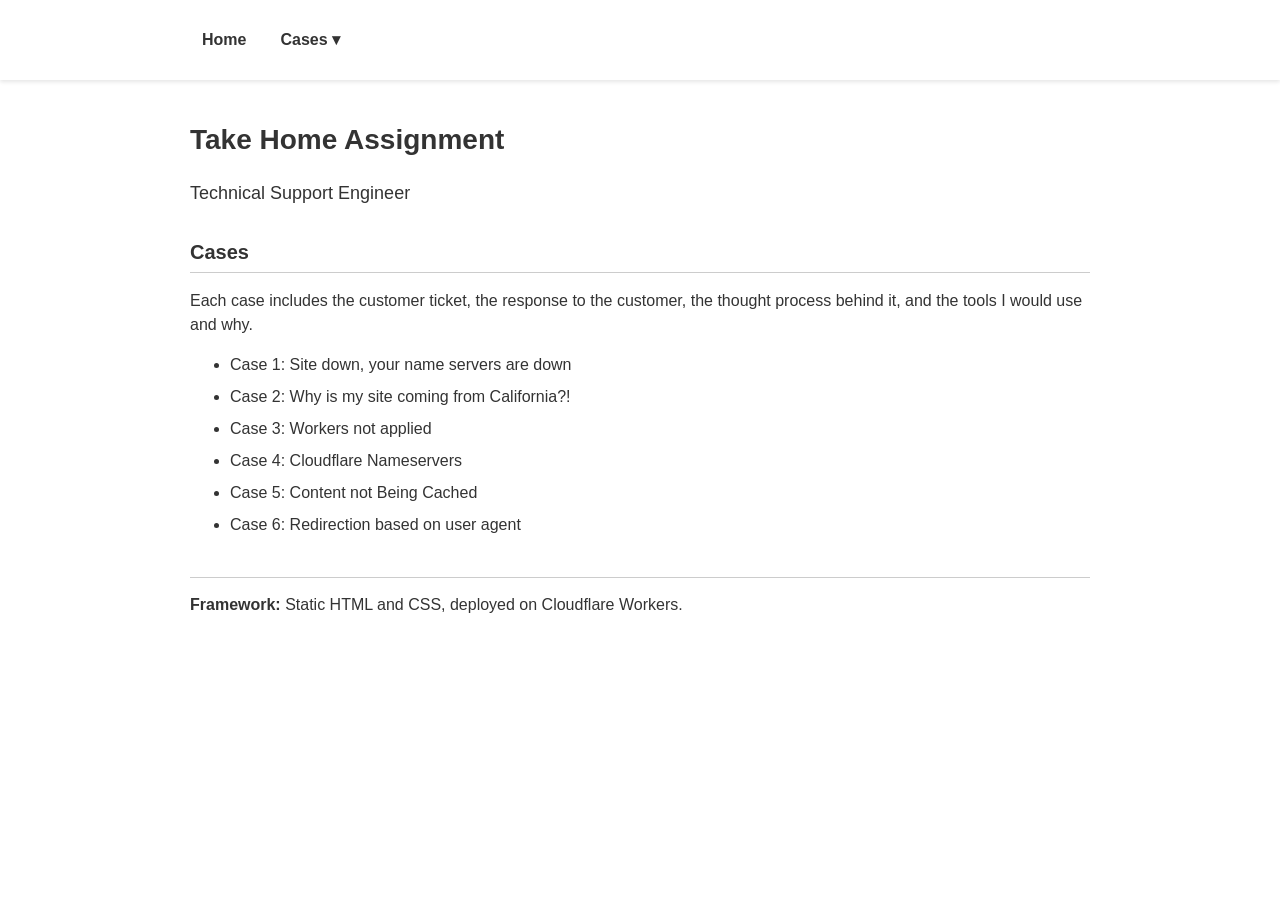
<file: index.html>
<!DOCTYPE html>
<html lang="en">
<head>
  <meta charset="UTF-8">
  <meta name="viewport" content="width=device-width, initial-scale=1.0">
  <title>Take Home Assignment</title>
  <link rel="stylesheet" href="style.css">
</head>
<body>
  <header>
    <div class="header-inner">
      <ul class="header-list">
        <li class="header-item"><a href="index.html">Home</a></li>
        <li class="header-item">
          <a href="index.html#cases">Cases ▾</a>
          <ul class="case-list">
            <li><a href="cases/case1.html">Case 1</a></li>
            <li><a href="cases/case2.html">Case 2</a></li>
            <li><a href="cases/case3.html">Case 3</a></li>
            <li><a href="cases/case4.html">Case 4</a></li>
            <li><a href="cases/case5.html">Case 5</a></li>
            <li><a href="cases/case6.html">Case 6</a></li>
          </ul>
        </li>
      </ul>
    </div>
  </header>

  <main>
    <h1>Take Home Assignment</h1>
    <p class="subtitle">Technical Support Engineer</p>

    <h2 id="cases">Cases</h2>
    <p>Each case includes the customer ticket, the response to the customer, the thought process behind it, and the tools I would use and why.</p>
    <ul class="cases">
      <li><a href="cases/case1.html">Case 1: Site down, your name servers are down</a></li>
      <li><a href="cases/case2.html">Case 2: Why is my site coming from California?!</a></li>
      <li><a href="cases/case3.html">Case 3: Workers not applied</a></li>
      <li><a href="cases/case4.html">Case 4: Cloudflare Nameservers</a></li>
      <li><a href="cases/case5.html">Case 5: Content not Being Cached</a></li>
      <li><a href="cases/case6.html">Case 6: Redirection based on user agent</a></li>
    </ul>

    <p class="site-info"><strong>Framework:</strong> Static HTML and CSS, deployed on Cloudflare Workers.</p>
  </main>
</body>
</html>
</file>
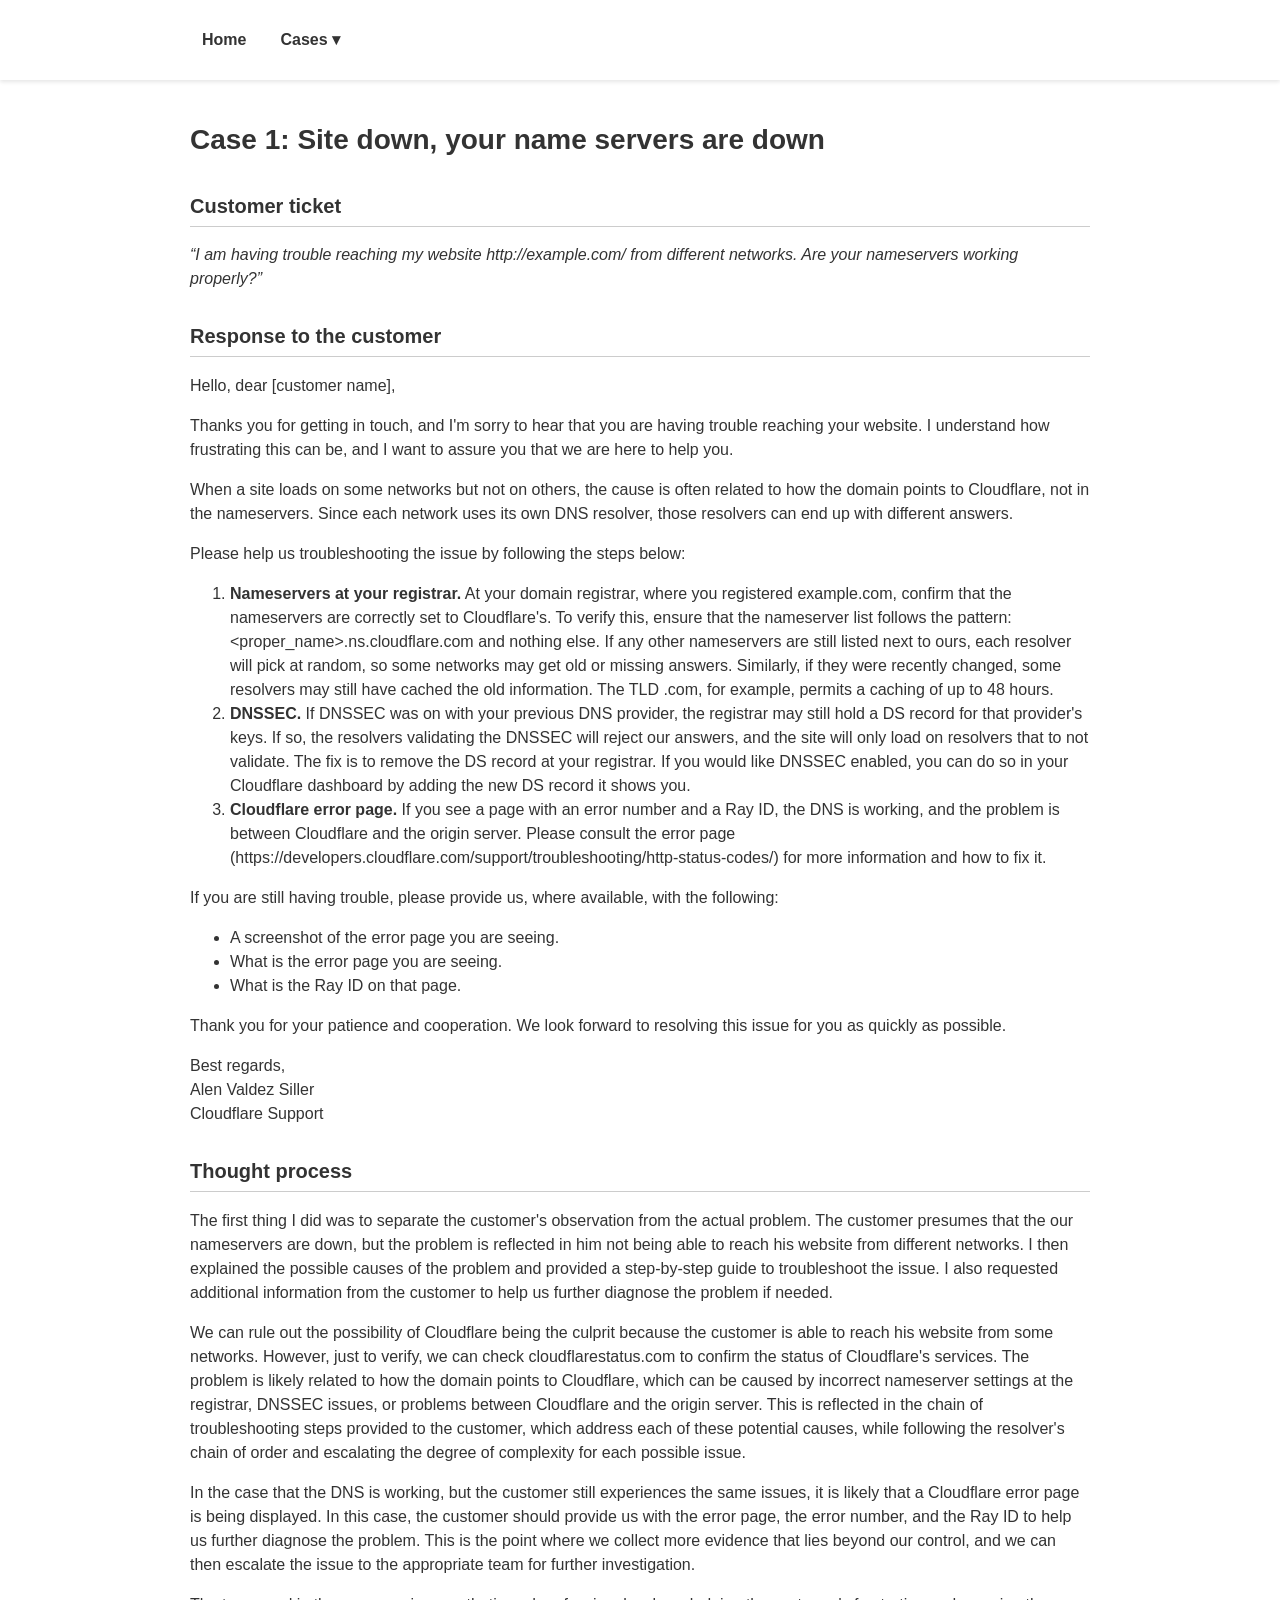
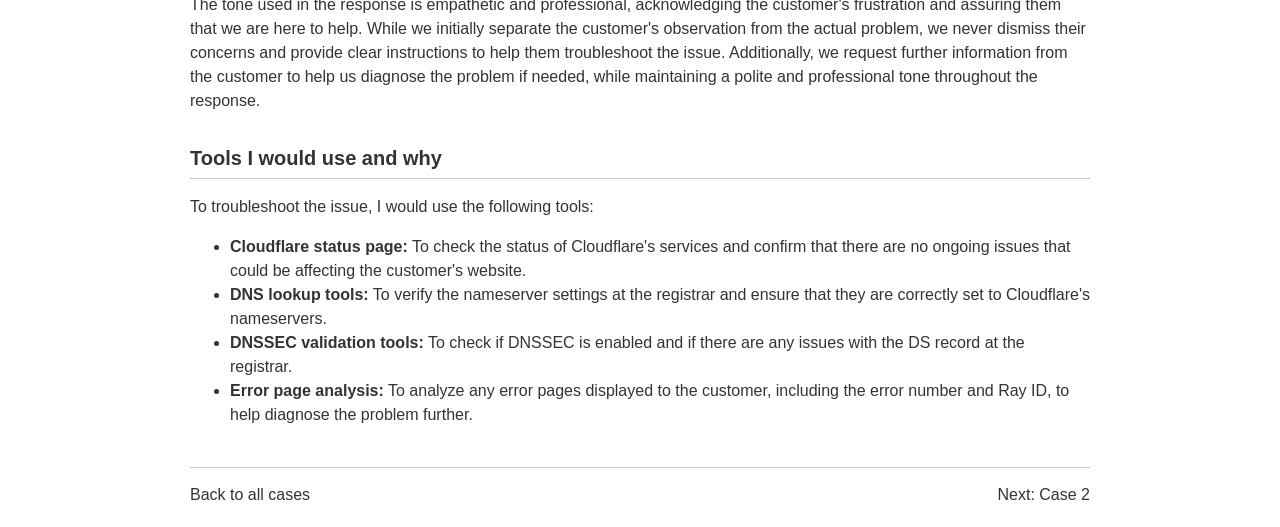
<file: cases/case1.html>
<!DOCTYPE html>
<html lang="en">
<head>
  <meta charset="UTF-8">
  <meta name="viewport" content="width=device-width, initial-scale=1.0">
  <title>Case 1 - Take Home Assignment</title>
  <link rel="stylesheet" href="../style.css">
</head>
<body>
  <header>
    <div class="header-inner">
      <ul class="header-list">
        <li class="header-item"><a href="../index.html">Home</a></li>
        <li class="header-item">
          <a href="../index.html#cases">Cases ▾</a>
          <ul class="case-list">
            <li><a href="case1.html">Case 1</a></li>
            <li><a href="case2.html">Case 2</a></li>
            <li><a href="case3.html">Case 3</a></li>
            <li><a href="case4.html">Case 4</a></li>
            <li><a href="case5.html">Case 5</a></li>
            <li><a href="case6.html">Case 6</a></li>
          </ul>
        </li>
      </ul>
    </div>
  </header>

  <main>
    <h1>Case 1: Site down, your name servers are down</h1>

    <h2>Customer ticket</h2>
    <blockquote class="ticket">
      <p>“I am having trouble reaching my website http://example.com/ from different networks. Are your nameservers working properly?”</p>
    </blockquote>

    <h2>Response to the customer</h2>
    <p>Hello, dear [customer name],</p>
    <p>
      Thanks you for getting in touch, and I'm sorry to hear that you are having trouble reaching your website. I understand how frustrating this can be, and I want to assure you that we are here to help you.
    </p>
    <p>
      When a site loads on some networks but not on others, the cause is often related to how the domain points to Cloudflare, not in the nameservers. Since each network uses its own DNS resolver, those resolvers can end up with different answers.
    </p>
    <p>
      Please help us troubleshooting the issue by following the steps below:
    <ol>
      <li>
        <b>Nameservers at your registrar.</b> At your domain registrar, where you registered example.com, confirm that the nameservers are correctly set to Cloudflare's. To verify this, ensure that the nameserver list follows the pattern: &lt;proper_name&gt;.ns.cloudflare.com and nothing else. If any other nameservers are still listed next to ours, each resolver will pick at random, so some networks may get old or missing answers. Similarly, if they were recently changed, some resolvers may still have cached the old information. The TLD .com, for example, permits a caching of up to 48 hours. </li>
      <li>
        <b>DNSSEC.</b> If DNSSEC was on with your previous DNS provider, the registrar may still hold a DS record for that provider's keys. If so, the resolvers validating the DNSSEC will reject our answers, and the site will only load on resolvers that to not validate. The fix is to remove the DS record at your registrar. If you would like DNSSEC enabled, you can do so in your Cloudflare dashboard by adding the new DS record it shows you.
      </li>
      <li>
        <b>Cloudflare error page.</b> If you see a page with an error number and a Ray ID, the DNS is working, and the problem is between Cloudflare and the origin server. Please consult the error page (https://developers.cloudflare.com/support/troubleshooting/http-status-codes/) for more information and how to fix it.
      </li>
    </ol>
    <p>
      If you are still having trouble, please provide us, where available, with the following:
    </p>
    <ul>
      <li>A screenshot of the error page you are seeing.</li>
      <li>What is the error page you are seeing.</li>
      <li>What is the Ray ID on that page.</li>
    </ul>
    <p>
      Thank you for your patience and cooperation. We look forward to resolving this issue for you as quickly as possible.
    </p>
    <p>
      Best regards,<br>
      Alen Valdez Siller <br>
      Cloudflare Support
    </p>

    <h2>Thought process</h2>
    <p>
      The first thing I did was to separate the customer's observation from the actual problem. The customer presumes that the our nameservers are down, but the problem is reflected in him not being able to reach his website from different networks. I then explained the possible causes of the problem and provided a step-by-step guide to troubleshoot the issue. I also requested additional information from the customer to help us further diagnose the problem if needed.
    </p>
    </p>
      We can rule out the possibility of Cloudflare being the culprit because the customer is able to reach his website from some networks. However, just to verify, we can check cloudflarestatus.com to confirm the status of Cloudflare's services. The problem is likely related to how the domain points to Cloudflare, which can be caused by incorrect nameserver settings at the registrar, DNSSEC issues, or problems between Cloudflare and the origin server. This is reflected in the chain of troubleshooting steps provided to the customer, which address each of these potential causes, while following the resolver's chain of order and escalating the degree of complexity for each possible issue.
    </p>
    <p>
      In the case that the DNS is working, but the customer still experiences the same issues, it is likely that a Cloudflare error page is being displayed. In this case, the customer should provide us with the error page, the error number, and the Ray ID to help us further diagnose the problem. This is the point where we collect more evidence that lies beyond our control, and we can then escalate the issue to the appropriate team for further investigation.
    </p>
    <p>
      The tone used in the response is empathetic and professional, acknowledging the customer's frustration and assuring them that we are here to help. While we initially separate the customer's observation from the actual problem, we never dismiss their concerns and provide clear instructions to help them troubleshoot the issue. Additionally, we request further information from the customer to help us diagnose the problem if needed, while maintaining a polite and professional tone throughout the response.
    </p>
    <h2>Tools I would use and why</h2>
    <p>
      To troubleshoot the issue, I would use the following tools:
    </p>
    <ul>
      <li><b>Cloudflare status page:</b> To check the status of Cloudflare's services and confirm that there are no ongoing issues that could be affecting the customer's website.</li>
      <li><b>DNS lookup tools:</b> To verify the nameserver settings at the registrar and ensure that they are correctly set to Cloudflare's nameservers.</li>
      <li><b>DNSSEC validation tools:</b> To check if DNSSEC is enabled and if there are any issues with the DS record at the registrar.</li>
      <li><b>Error page analysis:</b> To analyze any error pages displayed to the customer, including the error number and Ray ID, to help diagnose the problem further.</li>
    </ul>

    <div class="pager">
      <a href="../index.html#cases">Back to all cases</a>
      <a href="case2.html">Next: Case 2</a>
    </div>
  </main>
</body>
</html>
</file>
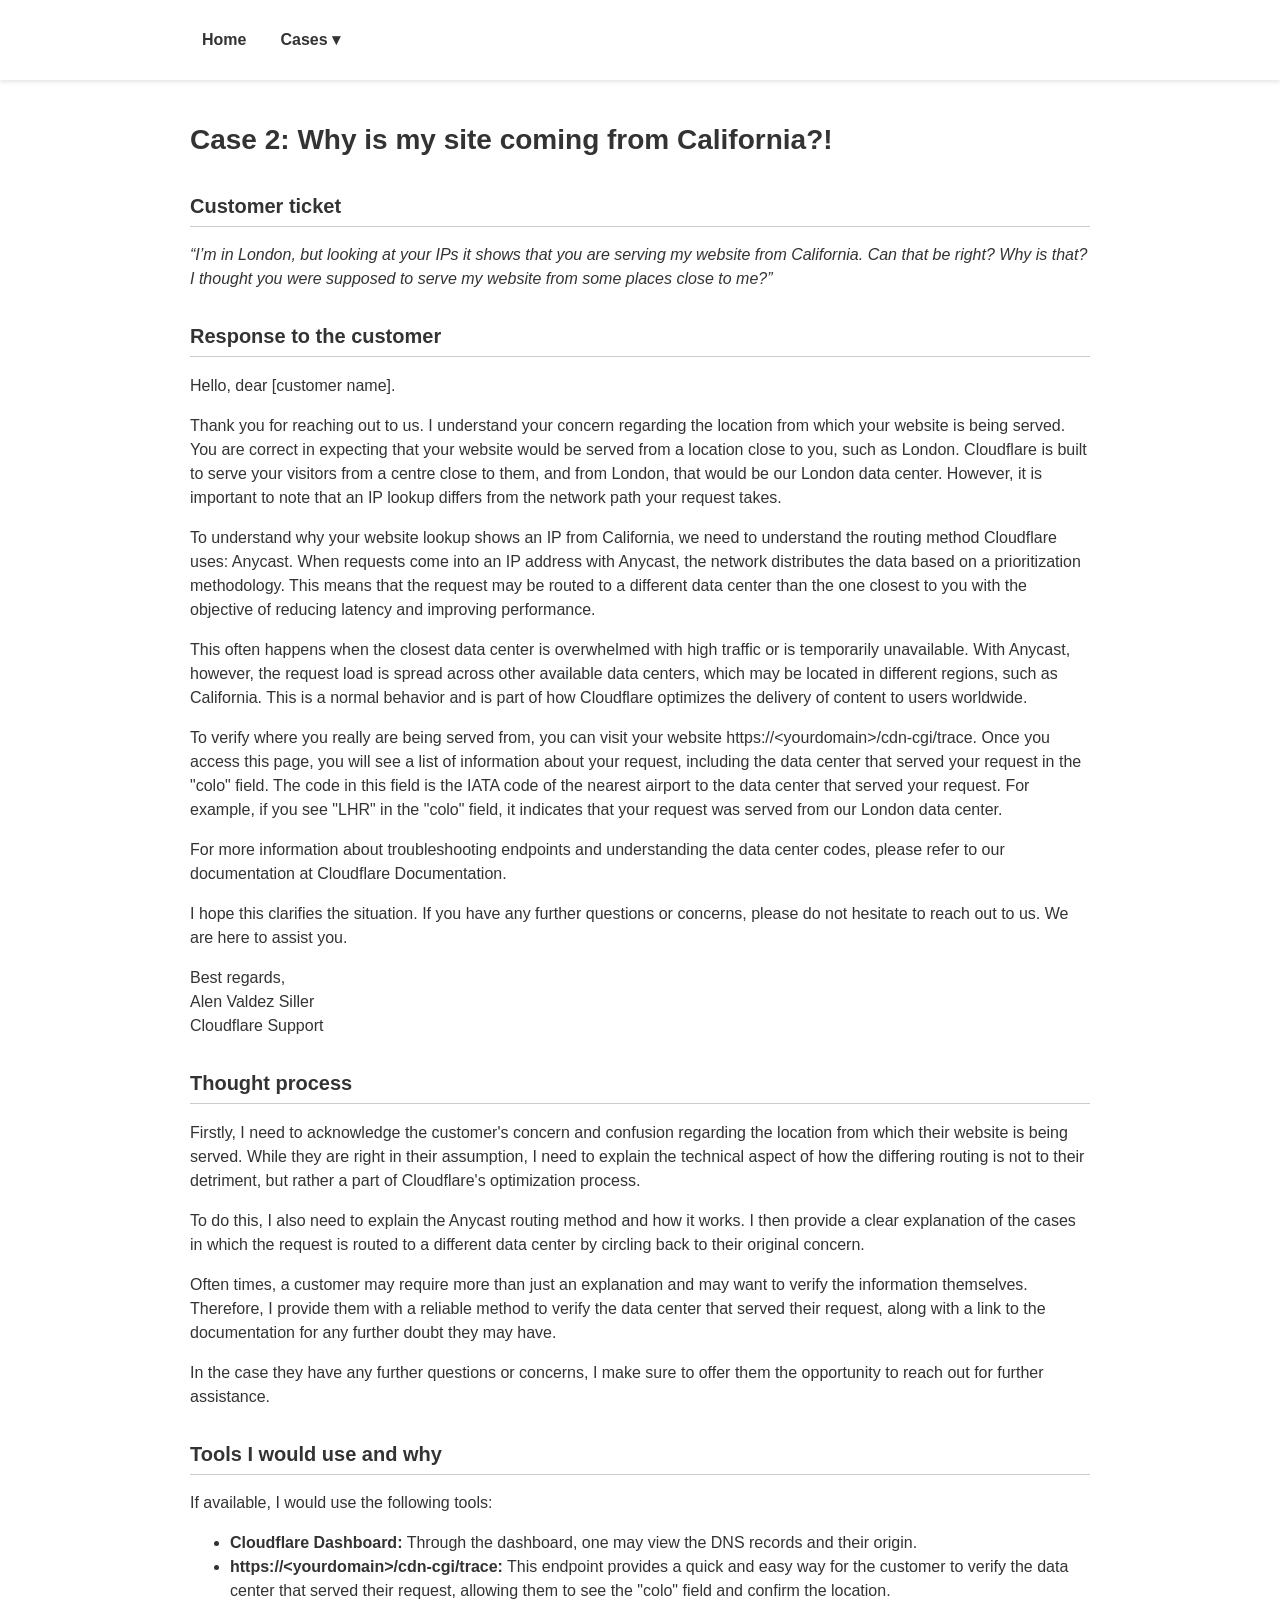
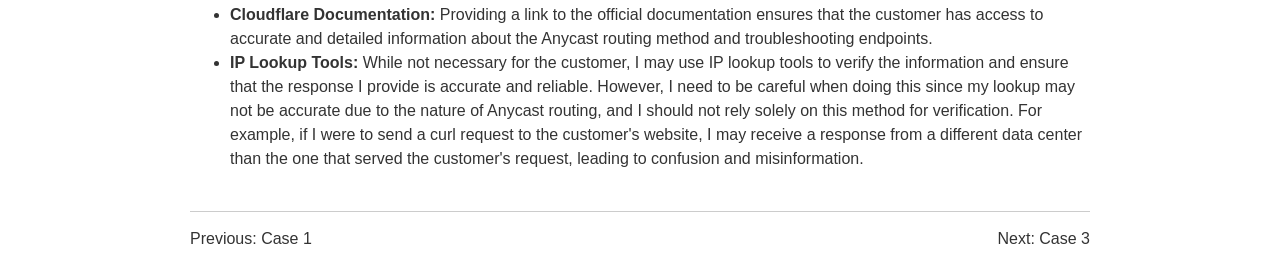
<file: cases/case2.html>
<!DOCTYPE html>
<html lang="en">
<head>
  <meta charset="UTF-8">
  <meta name="viewport" content="width=device-width, initial-scale=1.0">
  <title>Case 2 - Take Home Assignment</title>
  <link rel="stylesheet" href="../style.css">
</head>
<body>
  <header>
    <div class="header-inner">
      <ul class="header-list">
        <li class="header-item"><a href="../index.html">Home</a></li>
        <li class="header-item">
          <a href="../index.html#cases">Cases ▾</a>
          <ul class="case-list">
            <li><a href="case1.html">Case 1</a></li>
            <li><a href="case2.html">Case 2</a></li>
            <li><a href="case3.html">Case 3</a></li>
            <li><a href="case4.html">Case 4</a></li>
            <li><a href="case5.html">Case 5</a></li>
            <li><a href="case6.html">Case 6</a></li>
          </ul>
        </li>
      </ul>
    </div>
  </header>

  <main>
    <h1>Case 2: Why is my site coming from California?!</h1>

    <h2>Customer ticket</h2>
    <blockquote class="ticket">
      <p>“I’m in London, but looking at your IPs it shows that you are serving my website from California. Can that be right? Why is that? I thought you were supposed to serve my website from some places close to me?”</p>
    </blockquote>

    <h2>Response to the customer</h2>
    <p>
      Hello, dear [customer name].
    </p>
    <p>
      Thank you for reaching out to us. I understand your concern regarding the location from which your website is being served. You are correct in expecting that your website would be served from a location close to you, such as London. Cloudflare is built to serve your visitors from a centre close to them, and from London, that would be our London data center. However, it is important to note that an IP lookup differs from the network path your request takes.
    </p>
    <p>
      To understand why your website lookup shows an IP from California, we need to understand the routing method Cloudflare uses: Anycast. When requests come into an IP address with Anycast, the network distributes the data based on a prioritization methodology. This means that the request may be routed to a different data center than the one closest to you with the objective of reducing latency and improving performance.
    </p>
    <p>
      This often happens when the closest data center is overwhelmed with high traffic or is temporarily unavailable. With Anycast, however, the request load is spread across other available data centers, which may be located in different regions, such as California. This is a normal behavior and is part of how Cloudflare optimizes the delivery of content to users worldwide.
    </p>
    <p>
      To verify where you really are being served from, you can visit your website https://&lt;yourdomain&gt;/cdn-cgi/trace. Once you access this page, you will see a list of information about your request, including the data center that served your request in the "colo" field. The code in this field is the IATA code of the nearest airport to the data center that served your request. For example, if you see "LHR" in the "colo" field, it indicates that your request was served from our London data center.
    </p>
    <p>
      For more information about troubleshooting endpoints and understanding the data center codes, please refer to our documentation at <a href="https://developers.cloudflare.com/fundamentals/reference/cdn-cgi-endpoint/">Cloudflare Documentation</a>.
    </p>
    <p>
      I hope this clarifies the situation. If you have any further questions or concerns, please do not hesitate to reach out to us. We are here to assist you.
    </p>
    <p>
      Best regards,<br>
      Alen Valdez Siller<br>
      Cloudflare Support
    </p>

    <h2>Thought process</h2>
    <p>
      Firstly, I need to acknowledge the customer's concern and confusion regarding the location from which their website is being served. While they are right in their assumption, I need to explain the technical aspect of how the differing routing is not to their detriment, but rather a part of Cloudflare's optimization process.
    </p>
    <p>
      To do this, I also need to explain the Anycast routing method and how it works. I then provide a clear explanation of the cases in which the request is routed to a different data center by circling back to their original concern.
    </p>
    <p>
      Often times, a customer may require more than just an explanation and may want to verify the information themselves. Therefore, I provide them with a reliable method to verify the data center that served their request, along with a link to the documentation for any further doubt they may have.
    </p>
    <p>
      In the case they have any further questions or concerns, I make sure to offer them the opportunity to reach out for further assistance.
    </p>
    <h2>Tools I would use and why</h2>
    <p>
      If available, I would use the following tools:
    </p>
    <ul>
      <li>
        <strong>Cloudflare Dashboard:</strong> Through the dashboard, one may view the DNS records and their origin.
      </li>
      <li>
        <strong>https://&lt;yourdomain&gt;/cdn-cgi/trace:</strong> This endpoint provides a quick and easy way for the customer to verify the data center that served their request, allowing them to see the "colo" field and confirm the location.
      </li>
      <li>
        <strong>Cloudflare Documentation:</strong> Providing a link to the official documentation ensures that the customer has access to accurate and detailed information about the Anycast routing method and troubleshooting endpoints.
      </li>
      <li>
        <strong>IP Lookup Tools:</strong> While not necessary for the customer, I may use IP lookup tools to verify the information and ensure that the response I provide is accurate and reliable. However, I need to be careful when doing this since my lookup may not be accurate due to the nature of Anycast routing, and I should not rely solely on this method for verification. For example, if I were to send a curl request to the customer's website, I may receive a response from a different data center than the one that served the customer's request, leading to confusion and misinformation.
      </li>
    </ul>

    <div class="pager">
      <a href="case1.html">Previous: Case 1</a>
      <a href="case3.html">Next: Case 3</a>
    </div>
  </main>
</body>
</html>
</file>
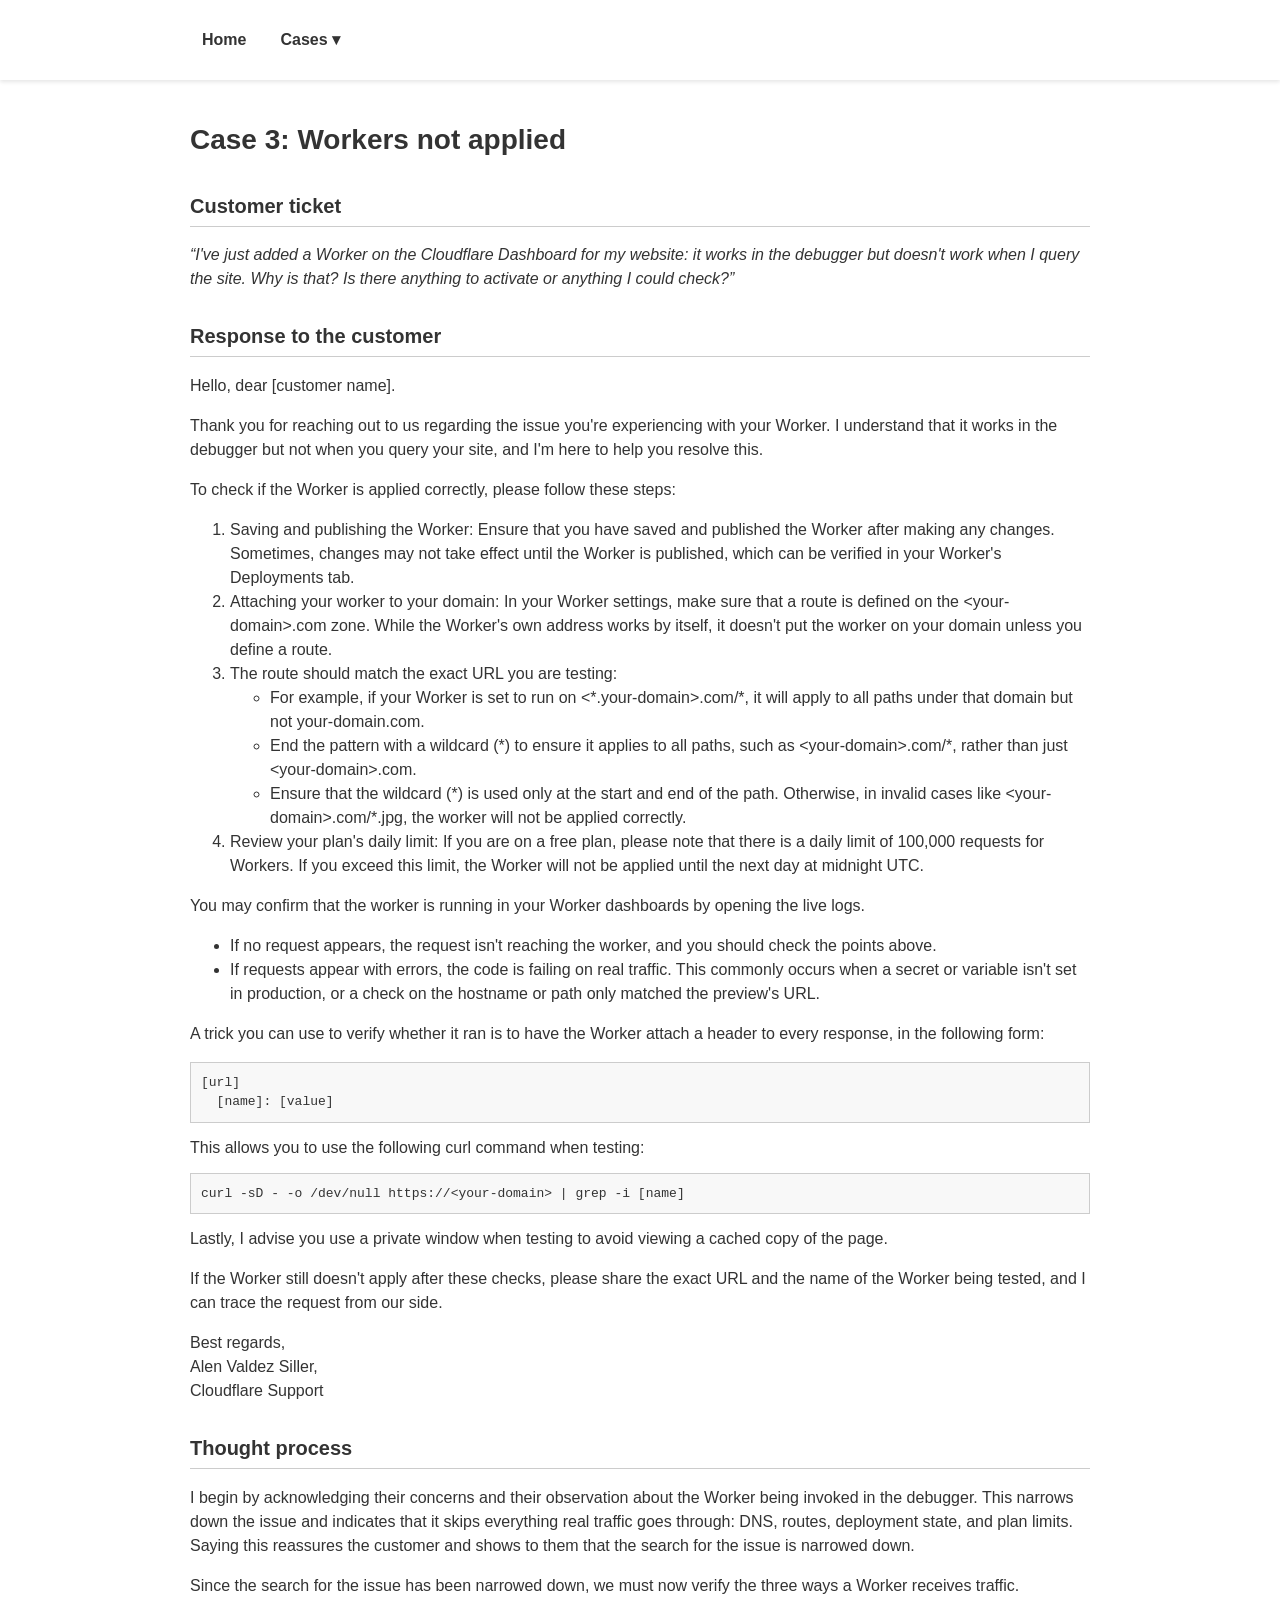
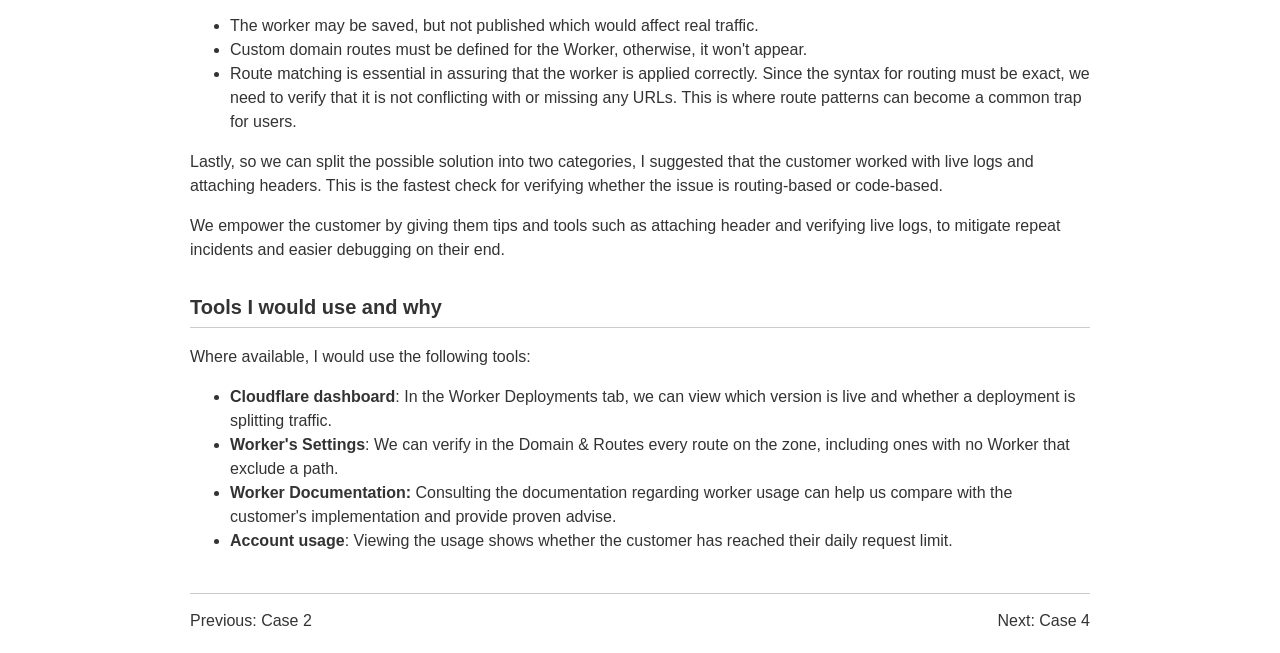
<file: cases/case3.html>
<!DOCTYPE html>
<html lang="en">
<head>
  <meta charset="UTF-8">
  <meta name="viewport" content="width=device-width, initial-scale=1.0">
  <title>Case 3 - Take Home Assignment</title>
  <link rel="stylesheet" href="../style.css">
</head>
<body>
  <header>
    <div class="header-inner">
      <ul class="header-list">
        <li class="header-item"><a href="../index.html">Home</a></li>
        <li class="header-item">
          <a href="../index.html#cases">Cases ▾</a>
          <ul class="case-list">
            <li><a href="case1.html">Case 1</a></li>
            <li><a href="case2.html">Case 2</a></li>
            <li><a href="case3.html">Case 3</a></li>
            <li><a href="case4.html">Case 4</a></li>
            <li><a href="case5.html">Case 5</a></li>
            <li><a href="case6.html">Case 6</a></li>
          </ul>
        </li>
      </ul>
    </div>
  </header>

  <main>
    <h1>Case 3: Workers not applied</h1>

    <h2>Customer ticket</h2>
    <blockquote class="ticket">
      <p>“I've just added a Worker on the Cloudflare Dashboard for my website: it works in the debugger but doesn't work when I query the site. Why is that? Is there anything to activate or anything I could check?”</p>
    </blockquote>

    <h2>Response to the customer</h2>
    <p>
      Hello, dear [customer name].
    </p>
    <p>
      Thank you for reaching out to us regarding the issue you're experiencing with your Worker.  I understand that it works in the debugger but not when you query your site, and I'm here to help you resolve this.
    </p>
    <p>
      To check if the Worker is applied correctly, please follow these steps:
    </p>
    <ol>
      <li>
        Saving and publishing the Worker: Ensure that you have saved and published the Worker after making any changes. Sometimes, changes may not take effect until the Worker is published, which can be verified in your Worker's Deployments tab.
      </li>
      <li>
        Attaching your worker to your domain: In your Worker settings, make sure that a route is defined on the &lt;your-domain&gt;.com zone. While the Worker's own address works by itself, it doesn't put the worker on your domain unless you define a route.
      </li>
      <li>
        The route should match the exact URL you are testing:
        <ul>
          <li>
            For example, if your Worker is set to run on &lt;*.your-domain&gt;.com/*, it will apply to all paths under that domain but not your-domain.com.
          </li>
          <li>
            End the pattern with a wildcard (*) to ensure it applies to all paths, such as &lt;your-domain&gt;.com/*, rather than just &lt;your-domain&gt;.com.
          </li>
          <li>
            Ensure that the wildcard (*) is used only at the start and end of the path. Otherwise, in invalid cases like &lt;your-domain&gt;.com/*.jpg, the worker will not be applied correctly.
          </li>
        </ul>
      </li>
      <li>
        Review your plan's daily limit: If you are on a free plan, please note that there is a daily limit of 100,000 requests for Workers. If you exceed this limit, the Worker will not be applied until the next day at midnight UTC.
      </li>
    </ol>
    <p>
      You may confirm that the worker is running in your Worker dashboards by opening the live logs.
    </p>
    <ul>
      <li>
        If no request appears, the request isn't reaching the worker, and you should check the points above.
      </li>
      <li>
        If requests appear with errors, the code is failing on real traffic. This commonly occurs when a secret or variable isn't set in production, or a check on the hostname or path only matched the preview's URL.
      </li>
    </ul>
    <p>
      A trick you can use to verify whether it ran is to have the Worker attach a header to every response, in the following
      form:<pre>[url]
  [name]: [value]</pre>
      This allows you to use the following curl command when testing: <pre>curl -sD - -o /dev/null https://&lt;your-domain&gt; | grep -i [name]</pre>
      Lastly, I advise you use a private window when testing to avoid viewing a cached copy of the page.
    </p>
    <p>
      If the Worker still doesn't apply after these checks, please share the exact URL and the name of the Worker being tested, and I can trace the request from our side.
    </p>
    <p>
      Best regards, <br>
      Alen Valdez Siller,<br>
      Cloudflare Support
    </p>
    <h2>Thought process</h2>
    <p>
      I begin by acknowledging their concerns and their observation about the Worker being invoked in the debugger. This narrows down the issue and indicates that it skips everything real traffic goes through: DNS, routes, deployment state, and plan limits. Saying this reassures the customer and shows to them that the search for the issue is narrowed down.
    </p>
    <p>
      Since the search for the issue has been narrowed down, we must now verify the three ways a Worker receives traffic.
    </p>
    <ul>
      <li>
        The worker may be saved, but not published which would affect real traffic.
      </li>
      <li>
        Custom domain routes must be defined for the Worker, otherwise, it won't appear.
      </li>
      <li>
        Route matching is essential in assuring that the worker is applied correctly. Since the syntax for routing must be exact, we need to verify that it is not conflicting with or missing any URLs. This is where route patterns can become a common trap for users.
      </li>
    </ul>
    <p>
      Lastly, so we can split the possible solution into two categories, I suggested that the customer worked with live logs and attaching headers. This is the fastest check for verifying whether the issue is routing-based or code-based.
    </p>
    <p>
      We empower the customer by giving them tips and tools such as attaching header and verifying live logs, to mitigate repeat incidents and easier debugging on their end.
    </p>
    <h2>Tools I would use and why</h2>
    <p>
      Where available, I would use the following tools:
    </p>
    <ul>
      <li>
        <strong>Cloudflare dashboard</strong>: In the Worker Deployments tab, we can view which version is live and whether a deployment is splitting traffic.
      </li>
      <li>
        <strong>Worker's Settings</strong>: We can verify in the Domain & Routes every route on the zone, including ones with no Worker that exclude a path.
      </li>
      <li>
        <strong> Worker Documentation:</strong> Consulting the documentation regarding worker usage can help us compare with the customer's implementation and provide proven advise.
      </li>
      <li>
        <strong>Account usage</strong>: Viewing the usage shows whether the customer has reached their daily request limit.
      </li>
    </ul>

    <div class="pager">
      <a href="case2.html">Previous: Case 2</a>
      <a href="case4.html">Next: Case 4</a>
    </div>
  </main>
</body>
</html>
</file>
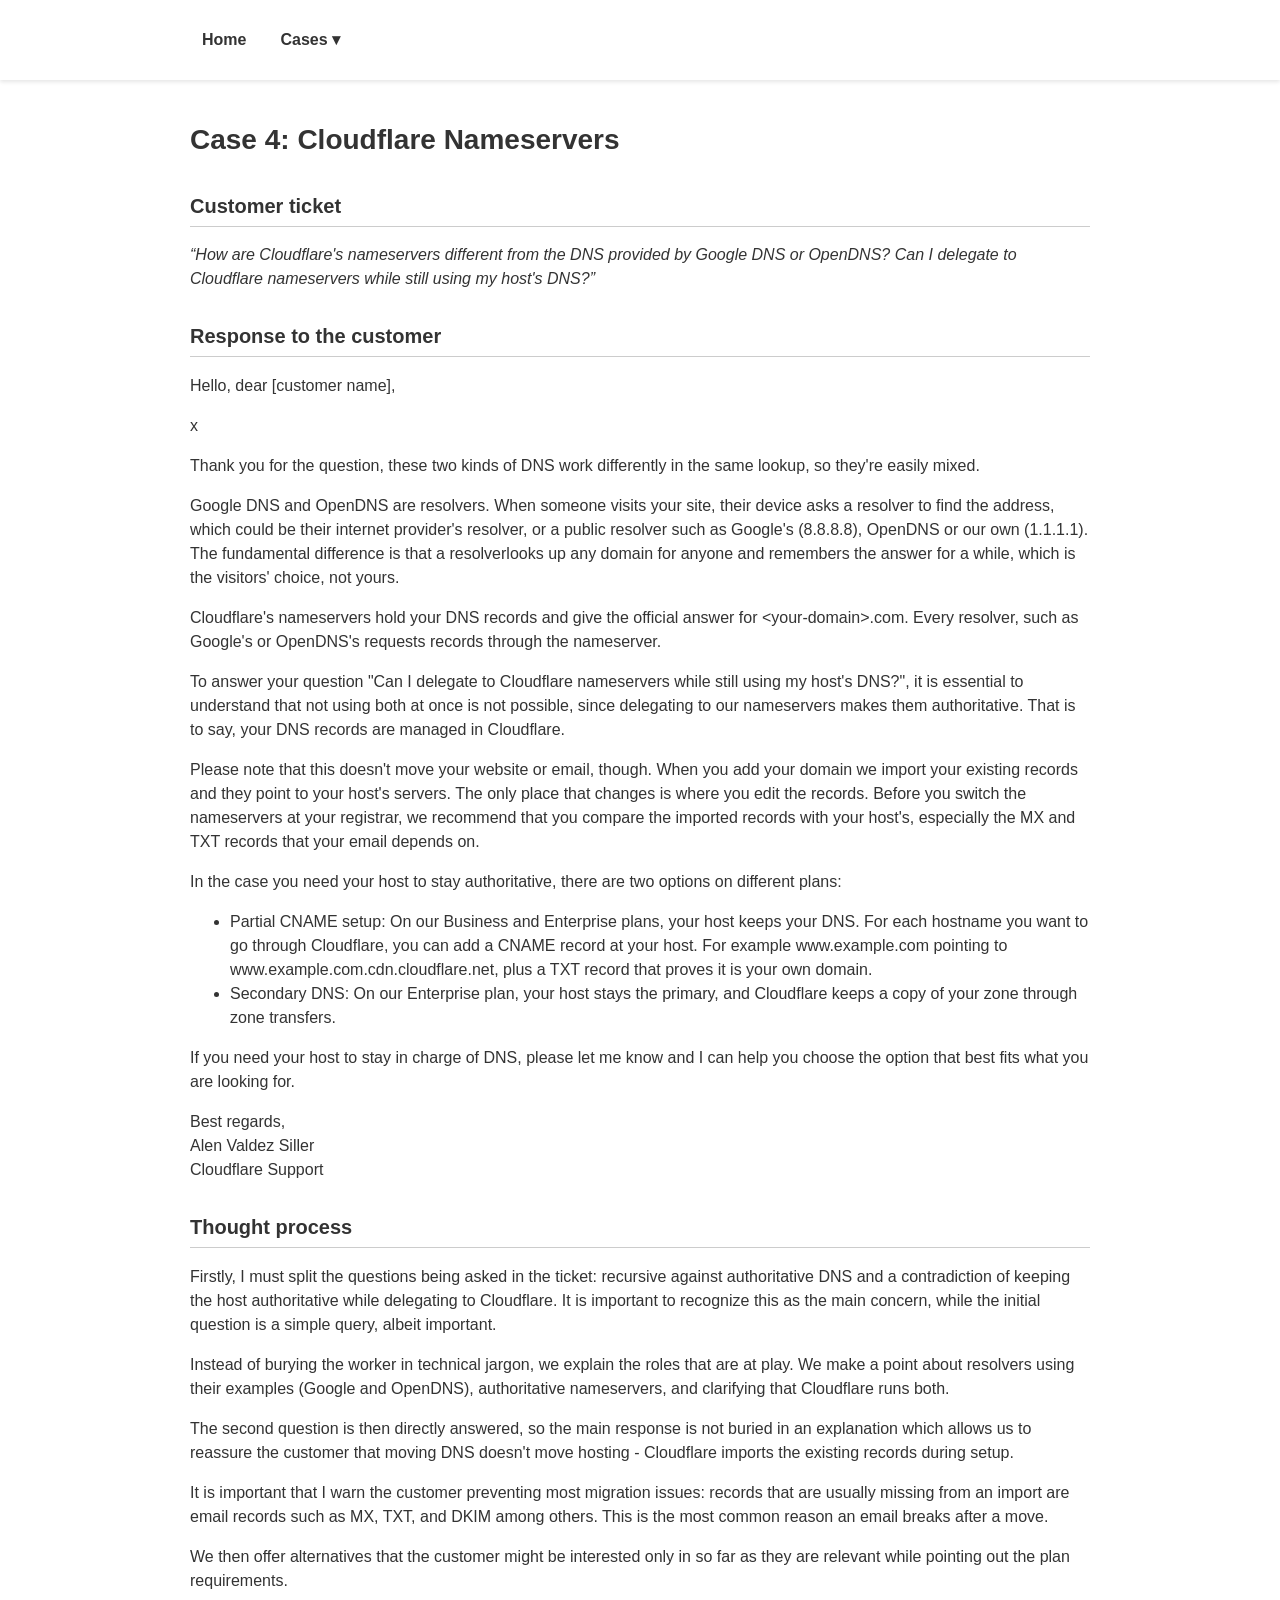
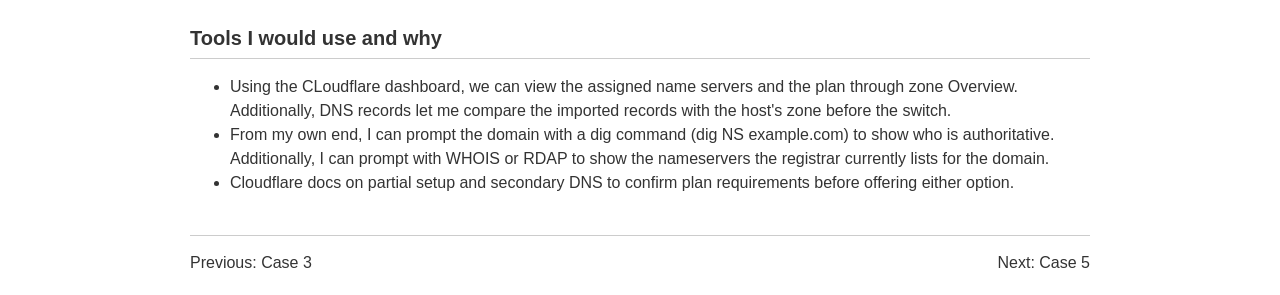
<file: cases/case4.html>
<!DOCTYPE html>
<html lang="en">
<head>
  <meta charset="UTF-8">
  <meta name="viewport" content="width=device-width, initial-scale=1.0">
  <title>Case 4 - Take Home Assignment</title>
  <link rel="stylesheet" href="../style.css">
</head>
<body>
  <header>
    <div class="header-inner">
      <ul class="header-list">
        <li class="header-item"><a href="../index.html">Home</a></li>
        <li class="header-item">
          <a href="../index.html#cases">Cases ▾</a>
          <ul class="case-list">
            <li><a href="case1.html">Case 1</a></li>
            <li><a href="case2.html">Case 2</a></li>
            <li><a href="case3.html">Case 3</a></li>
            <li><a href="case4.html">Case 4</a></li>
            <li><a href="case5.html">Case 5</a></li>
            <li><a href="case6.html">Case 6</a></li>
          </ul>
        </li>
      </ul>
    </div>
  </header>

  <main>
    <h1>Case 4: Cloudflare Nameservers</h1>

    <h2>Customer ticket</h2>
    <blockquote class="ticket">
      <p>“How are Cloudflare's nameservers different from the DNS provided by Google DNS or OpenDNS? Can I delegate to Cloudflare nameservers while still using my host's DNS?”</p>
    </blockquote>

    <h2>Response to the customer</h2>
    <p>
      Hello, dear [customer name],
    </p>x
    <p>
      Thank you for the question, these two kinds of DNS work differently in the same lookup, so they're easily mixed.
    </p>
    <p>
      Google DNS and OpenDNS are resolvers. When someone visits your site, their device asks a resolver to find the address, which could be their internet provider's resolver, or a public resolver such as Google's (8.8.8.8), OpenDNS or our own (1.1.1.1). The fundamental difference is that a resolverlooks up any domain for anyone and remembers the answer for a while, which is the visitors' choice, not yours.
    </p>
    <p>
      Cloudflare's nameservers hold your DNS records and give the official answer for &lt;your-domain&gt;.com. Every resolver, such as Google's or OpenDNS's requests records through the nameserver.
    </p>
    <p>
      To answer your question "Can I delegate to Cloudflare nameservers while still using my host's DNS?", it is essential to understand that not using both at once is not possible, since delegating to our nameservers makes them authoritative. That is to say, your DNS records are managed in Cloudflare.
    </p>
    <p>
      Please note that this doesn't move your website or email, though. When you add your domain we import your existing records and they point to your host's servers. The only place that changes is where you edit the records. Before you switch the nameservers at your registrar, we recommend that you compare the imported records with your host's, especially the MX and TXT records that your email depends on.
    </p>
    <p>
      In the case you need your host to stay authoritative, there are two options on different plans:
    </p>
    <ul>
      <li>
        Partial CNAME setup: On our Business and Enterprise plans, your host keeps your DNS. For each hostname you want to go through Cloudflare, you can add a CNAME record at your host. For example www.example.com pointing to www.example.com.cdn.cloudflare.net, plus a TXT record that proves it is your own domain.
      </li>
      <li>
        Secondary DNS: On our Enterprise plan, your host stays the primary, and Cloudflare keeps a copy of your zone through zone transfers.
      </li>
    </ul>
    <p>
      If you need your host to stay in charge of DNS, please let me know and I can help you choose the option that best fits what you are looking for.
    </p>
    <p>
      Best regards,<br>
      Alen Valdez Siller <br>
      Cloudflare Support
    </p>
    <h2>Thought process</h2>
    <p>
      Firstly, I must split the questions being asked in the ticket: recursive against authoritative DNS and a contradiction of keeping the host authoritative while delegating to Cloudflare. It is important to recognize this as the main concern, while the initial question is a simple query, albeit important.
    </p>
    <p>
      Instead of burying the worker in technical jargon, we explain the roles that are at play. We make a point about resolvers using their examples (Google and OpenDNS), authoritative nameservers, and clarifying that Cloudflare runs both.
    </p>
    <p>
      The second question is then directly answered, so the main response is not buried in an explanation which allows us to reassure the customer that moving DNS doesn't move hosting - Cloudflare imports the existing records during setup.
    </p>
    <p>
      It is important that I warn the customer preventing most migration issues: records that are usually missing from an import are email records such as MX, TXT, and DKIM among others. This is the most common reason an email breaks after a move.
    </p>
    <p>
      We then offer alternatives that the customer might be interested only in so far as they are relevant while pointing out the plan requirements.
    </p>
    <h2>Tools I would use and why</h2>
    <ul>
      <li>
        Using the CLoudflare dashboard, we can view the assigned name servers and the plan through zone Overview. Additionally, DNS records let me compare the imported records with the host's zone before the switch.
      </li>
      <li>
        From my own end, I can prompt the domain with a dig command (dig NS example.com) to show who is authoritative. Additionally, I can prompt with WHOIS or RDAP to show the nameservers the registrar currently lists for the domain.
      </li>
      <li>
        Cloudflare docs on partial setup and secondary DNS to confirm plan requirements before offering either option.
      </li>
    </ul>
    <div class="pager">
      <a href="case3.html">Previous: Case 3</a>
      <a href="case5.html">Next: Case 5</a>
    </div>
  </main>
</body>
</html>
</file>
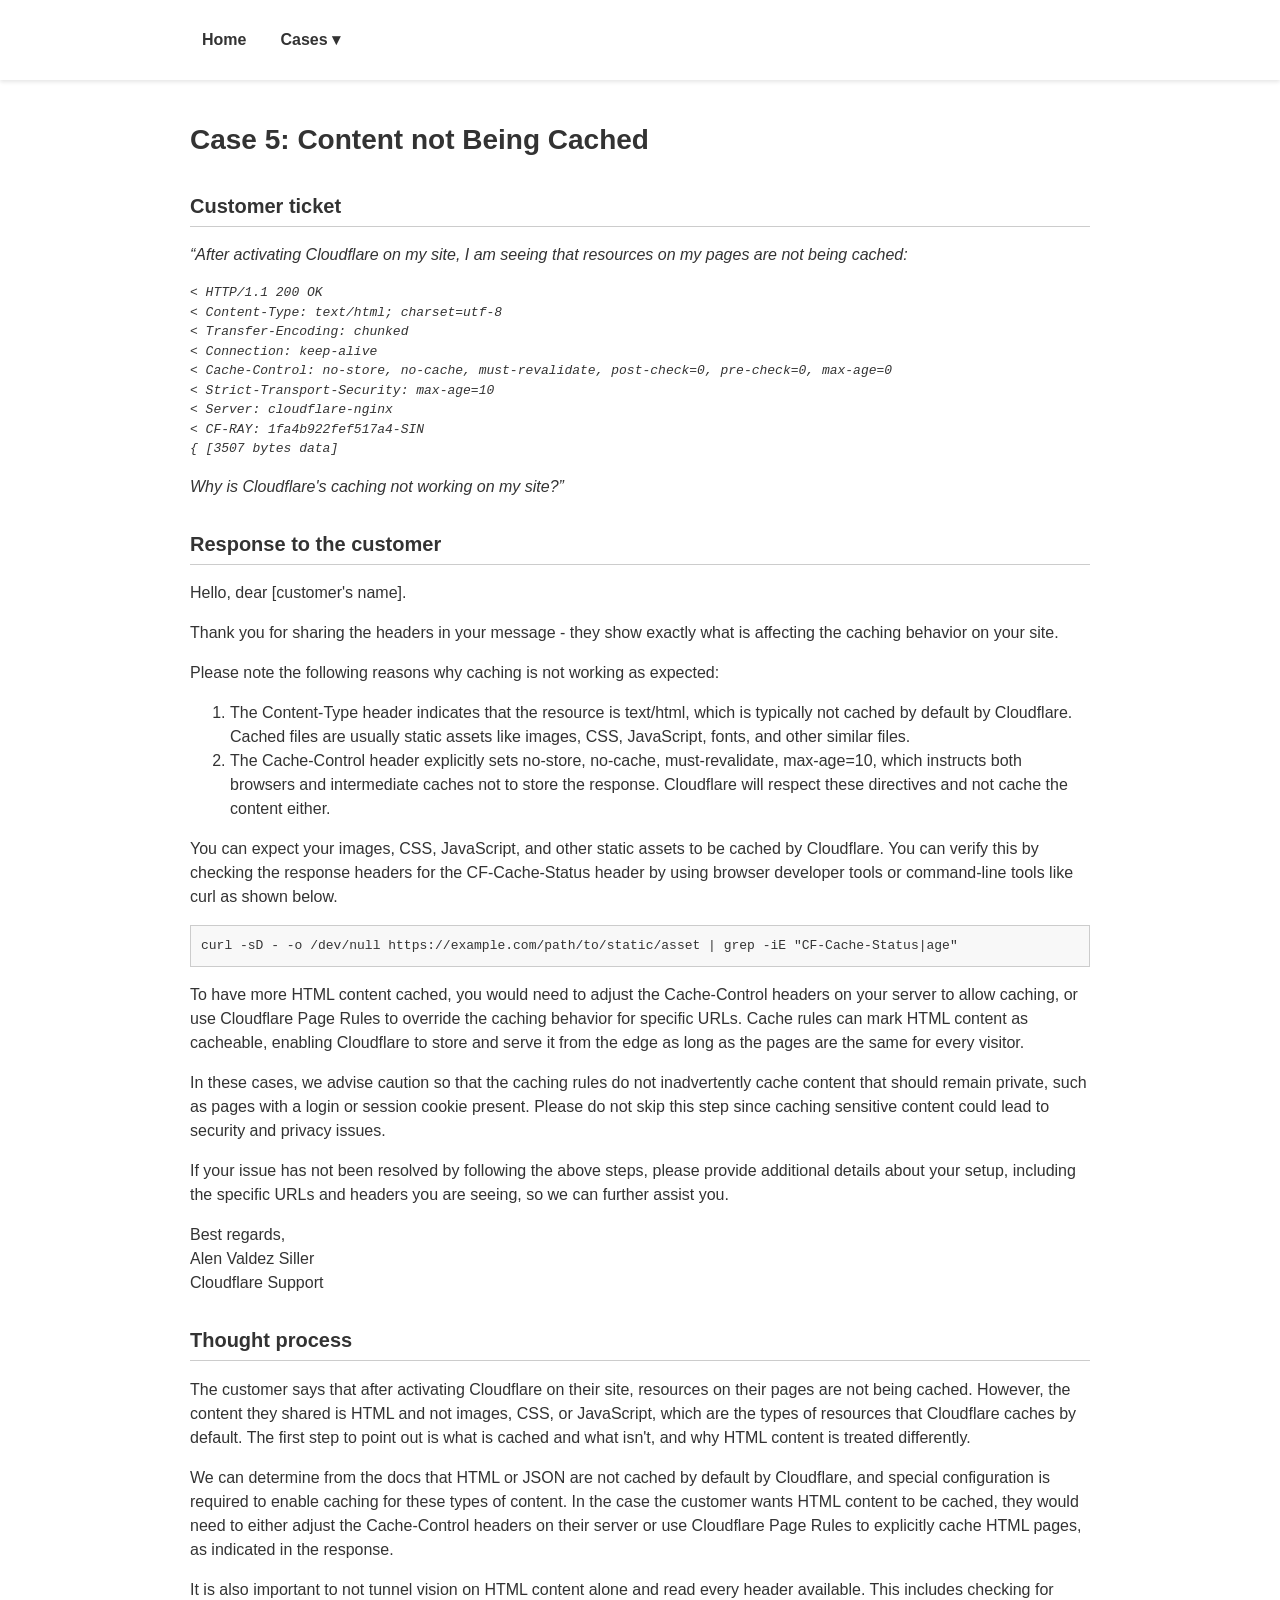
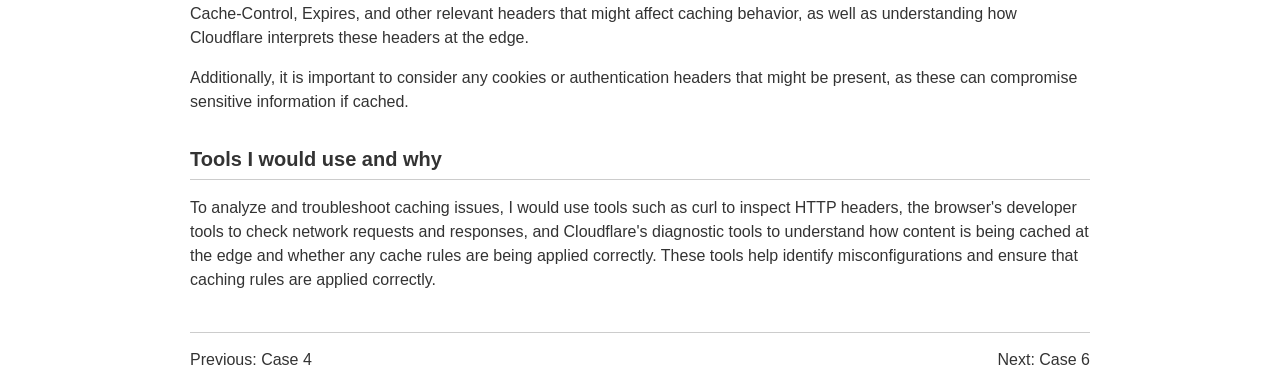
<file: cases/case5.html>
<!DOCTYPE html>
<html lang="en">
<head>
  <meta charset="UTF-8">
  <meta name="viewport" content="width=device-width, initial-scale=1.0">
  <title>Case 5 - Take Home Assignment</title>
  <link rel="stylesheet" href="../style.css">
</head>
<body>
  <header>
    <div class="header-inner">
      <ul class="header-list">
        <li class="header-item"><a href="../index.html">Home</a></li>
        <li class="header-item">
          <a href="../index.html#cases">Cases ▾</a>
          <ul class="case-list">
            <li><a href="case1.html">Case 1</a></li>
            <li><a href="case2.html">Case 2</a></li>
            <li><a href="case3.html">Case 3</a></li>
            <li><a href="case4.html">Case 4</a></li>
            <li><a href="case5.html">Case 5</a></li>
            <li><a href="case6.html">Case 6</a></li>
          </ul>
        </li>
      </ul>
    </div>
  </header>

  <main>
    <h1>Case 5: Content not Being Cached</h1>

    <h2>Customer ticket</h2>
    <blockquote class="ticket">
      <p>“After activating Cloudflare on my site, I am seeing that resources on my pages are not being cached:</p>
      <pre>&lt; HTTP/1.1 200 OK
&lt; Content-Type: text/html; charset=utf-8
&lt; Transfer-Encoding: chunked
&lt; Connection: keep-alive
&lt; Cache-Control: no-store, no-cache, must-revalidate, post-check=0, pre-check=0, max-age=0
&lt; Strict-Transport-Security: max-age=10
&lt; Server: cloudflare-nginx
&lt; CF-RAY: 1fa4b922fef517a4-SIN
{ [3507 bytes data]</pre>
      <p>Why is Cloudflare's caching not working on my site?”</p>
    </blockquote>

    <h2>Response to the customer</h2>
    <p>
      Hello, dear [customer's name].
    </p>
    <p>
      Thank you for sharing the headers in your message - they show exactly what is affecting the caching behavior on your site.
    </p>
    <p>
      Please note the following reasons why caching is not working as expected:
    </p>
    <ol>
      <li>
        The Content-Type header indicates that the resource is text/html, which is typically not cached by default by Cloudflare. Cached files are usually static assets like images, CSS, JavaScript, fonts, and other similar files.
      </li>
      <li>
        The Cache-Control header explicitly sets no-store, no-cache, must-revalidate,  max-age=10, which instructs both browsers and intermediate caches not to store the response. Cloudflare will respect these directives and not cache the content either.
      </li>
    </ol>
    <p>
      You can expect your images, CSS, JavaScript, and other static assets to be cached by Cloudflare. You can verify this by checking the response headers for the CF-Cache-Status header by using browser developer tools or command-line tools like curl as shown below.
    </p>
    <pre>curl -sD - -o /dev/null https://example.com/path/to/static/asset | grep -iE "CF-Cache-Status|age"</pre>
    <p>
      To have more HTML content cached, you would need to adjust the Cache-Control headers on your server to allow caching, or use Cloudflare Page Rules to override the caching behavior for specific URLs. Cache rules can mark HTML content as cacheable, enabling Cloudflare to store and serve it from the edge as long as the pages are the same for every visitor.
    </p>
    <p>
      In these cases, we advise caution so that the caching rules do not inadvertently cache content that should remain private, such as pages with a login or session cookie present. Please do not skip this step since caching sensitive content could lead to security and privacy issues.
    </p>
    <p>
      If your issue has not been resolved by following the above steps, please provide additional details about your setup, including the specific URLs and headers you are seeing, so we can further assist you.
    </p>
    <p>
      Best regards,<br>
      Alen Valdez Siller<br>
      Cloudflare Support
    </p>
    <h2>Thought process</h2>
    <p>
      The customer says that after activating Cloudflare on their site, resources on their pages are not being cached. However, the content they shared is HTML and not images, CSS, or JavaScript, which are the types of resources that Cloudflare caches by default. The first step to point out is what is cached and what isn't, and why HTML content is treated differently.
    </p>
    <p>
      We can determine from the docs that HTML or JSON are not cached by default by Cloudflare, and special configuration is required to enable caching for these types of content. In the case the customer wants HTML content to be cached, they would need to either adjust the Cache-Control headers on their server or use Cloudflare Page Rules to explicitly cache HTML pages, as indicated in the response.
    </p>
    <p>
      It is also important to not tunnel vision on HTML content alone and read every header available. This includes checking for Cache-Control, Expires, and other relevant headers that might affect caching behavior, as well as understanding how Cloudflare interprets these headers at the edge.
    </p>
    <p>
      Additionally, it is important to consider any cookies or authentication headers that might be present, as these can compromise sensitive information if cached.
    </p>

    <h2>Tools I would use and why</h2>
    <p>
      To analyze and troubleshoot caching issues, I would use tools such as curl to inspect HTTP headers, the browser's developer tools to check network requests and responses, and Cloudflare's diagnostic tools to understand how content is being cached at the edge and whether any cache rules are being applied correctly. These tools help identify misconfigurations and ensure that caching rules are applied correctly.
    </p>

    <div class="pager">
      <a href="case4.html">Previous: Case 4</a>
      <a href="case6.html">Next: Case 6</a>
    </div>
  </main>
</body>
</html>
</file>
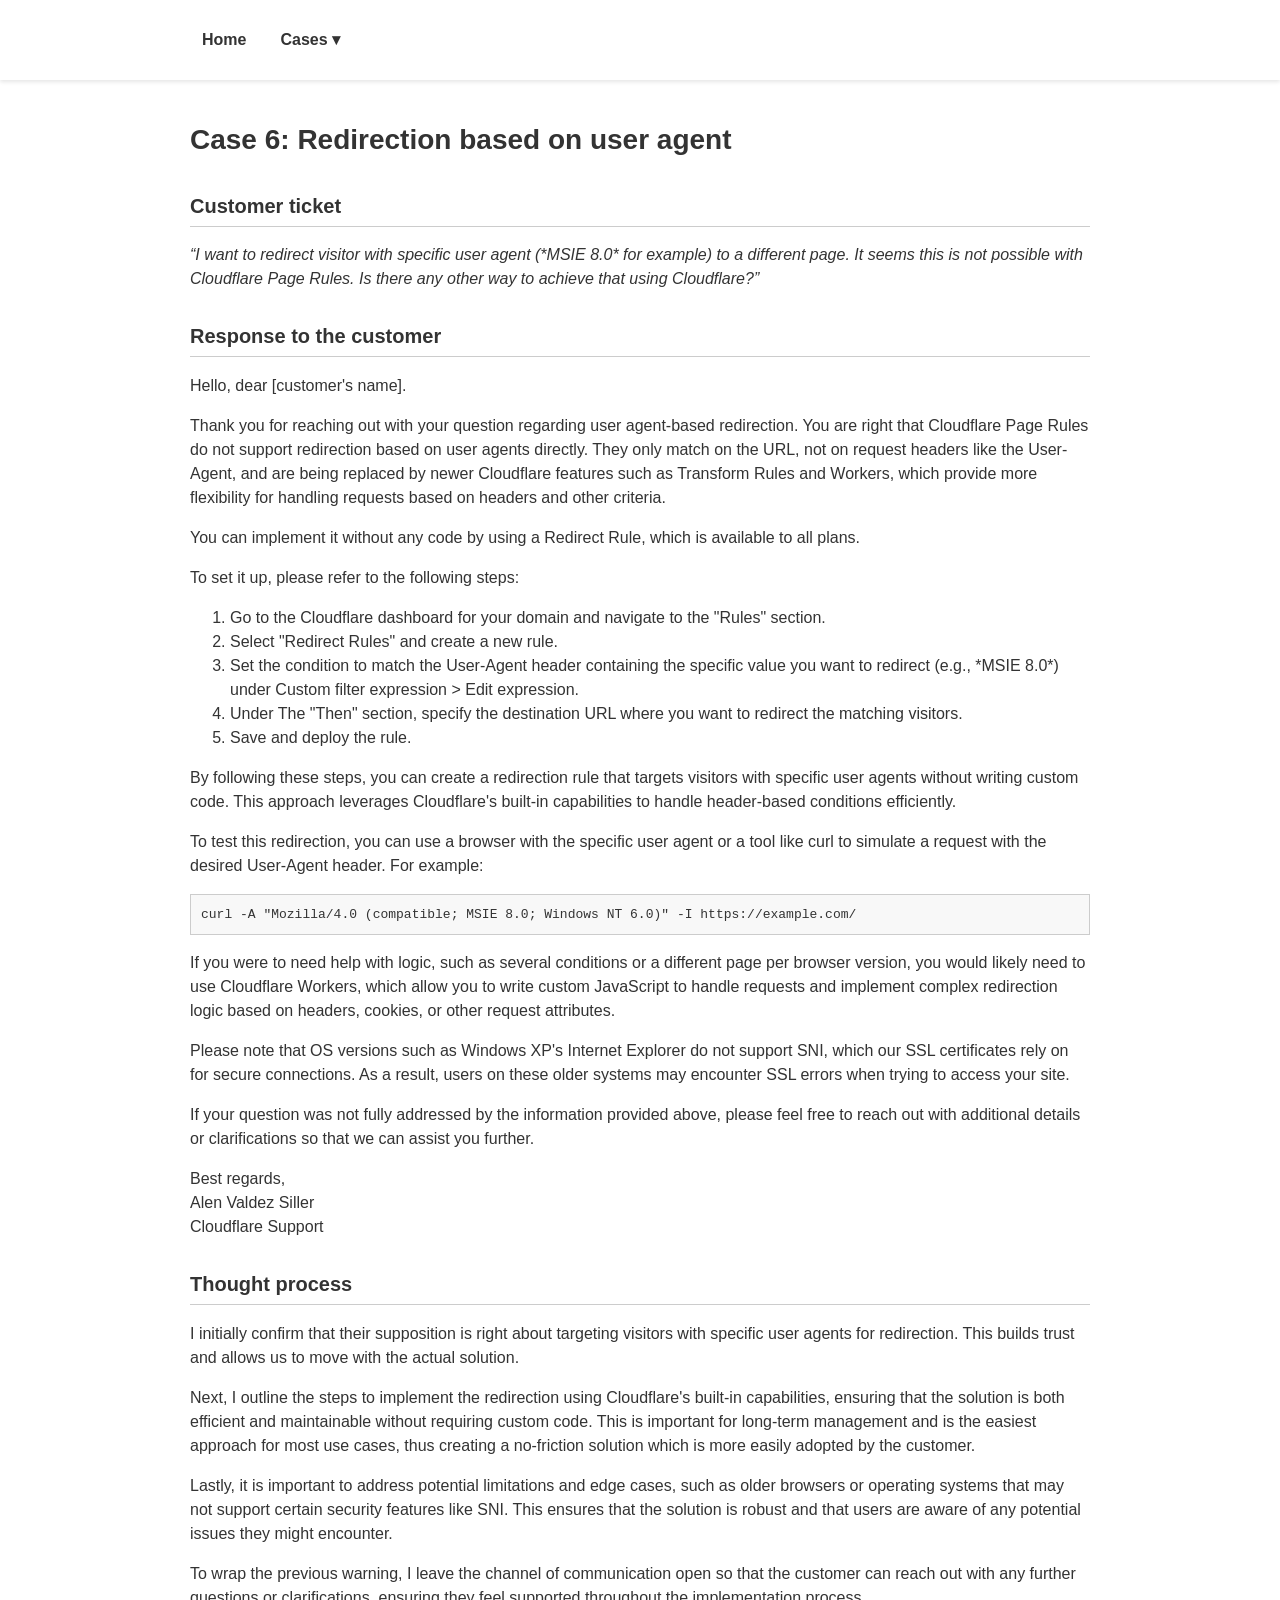
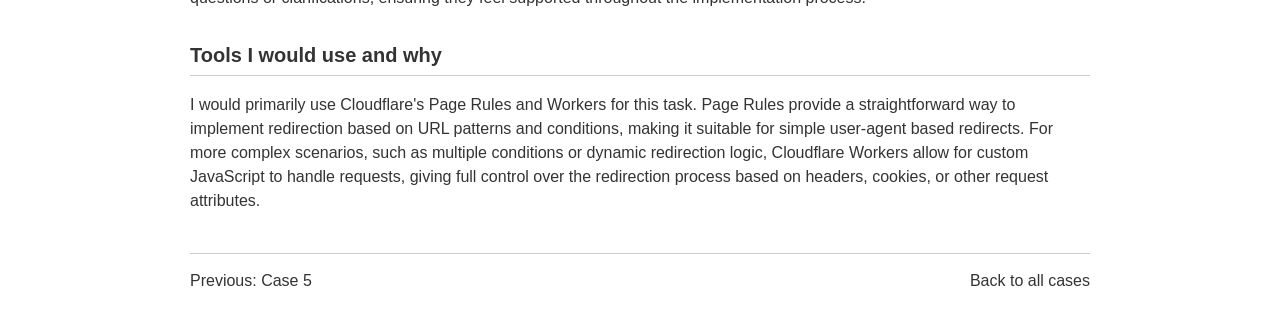
<file: cases/case6.html>
<!DOCTYPE html>
<html lang="en">
<head>
  <meta charset="UTF-8">
  <meta name="viewport" content="width=device-width, initial-scale=1.0">
  <title>Case 6 - Take Home Assignment</title>
  <link rel="stylesheet" href="../style.css">
</head>
<body>
  <header>
    <div class="header-inner">
      <ul class="header-list">
        <li class="header-item"><a href="../index.html">Home</a></li>
        <li class="header-item">
          <a href="../index.html#cases">Cases ▾</a>
          <ul class="case-list">
            <li><a href="case1.html">Case 1</a></li>
            <li><a href="case2.html">Case 2</a></li>
            <li><a href="case3.html">Case 3</a></li>
            <li><a href="case4.html">Case 4</a></li>
            <li><a href="case5.html">Case 5</a></li>
            <li><a href="case6.html">Case 6</a></li>
          </ul>
        </li>
      </ul>
    </div>
  </header>

  <main>
    <h1>Case 6: Redirection based on user agent</h1>

    <h2>Customer ticket</h2>
    <blockquote class="ticket">
      <p>“I want to redirect visitor with specific user agent (*MSIE 8.0* for example) to a different page. It seems this is not possible with Cloudflare Page Rules. Is there any other way to achieve that using Cloudflare?”</p>
    </blockquote>

    <h2>Response to the customer</h2>
    <p>
      Hello, dear [customer's name].
    </p>
    <p>
      Thank you for reaching out with your question regarding user agent-based redirection. You are right that Cloudflare Page Rules do not support redirection based on user agents directly. They only match on the URL, not on request headers like the User-Agent, and are being replaced by newer Cloudflare features such as Transform Rules and Workers, which provide more flexibility for handling requests based on headers and other criteria.
    </p>
    <p>
      You can implement it without any code by using a Redirect Rule, which is available to all plans.
    </p>
    <p>
      To set it up, please refer to the following steps:
    </p>
    <ol>
      <li>
        Go to the Cloudflare dashboard for your domain and navigate to the "Rules" section.
      </li>
      <li>
        Select "Redirect Rules" and create a new rule.
      </li>
      <li>
        Set the condition to match the User-Agent header containing the specific value you want to redirect (e.g., *MSIE 8.0*) under Custom filter expression > Edit expression.
      </li>
      <li>
        Under The "Then" section, specify the destination URL where you want to redirect the matching visitors.
      </li>
      <li>
        Save and deploy the rule.
      </li>
    </ol>
    <p>
      By following these steps, you can create a redirection rule that targets visitors with specific user agents without writing custom code. This approach leverages Cloudflare's built-in capabilities to handle header-based conditions efficiently.
    </p>
    <p>
      To test this redirection, you can use a browser with the specific user agent or a tool like curl to simulate a request with the desired User-Agent header. For example:
    </p>
    <pre>curl -A "Mozilla/4.0 (compatible; MSIE 8.0; Windows NT 6.0)" -I https://example.com/</pre>
    <p>
      If you were to need help with logic, such as several conditions or a different page per browser version, you would likely need to use Cloudflare Workers, which allow you to write custom JavaScript to handle requests and implement complex redirection logic based on headers, cookies, or other request attributes.
    </p>
    <p>
      Please note that OS versions such as Windows XP's Internet Explorer do not support SNI, which our SSL certificates rely on for secure connections. As a result, users on these older systems may encounter SSL errors when trying to access your site.
    </p>
    <p>
      If your question was not fully addressed by the information provided above, please feel free to reach out with additional details or clarifications so that we can assist you further.
    </p>
    <p>
      Best regards,
      <br>
      Alen Valdez Siller
      <br>
      Cloudflare Support
    </p>
    <h2>Thought process</h2>
    <p>
      I initially confirm that their supposition is right about targeting visitors with specific user agents for redirection. This builds trust and allows us to move with the actual solution.
    </p>
    <p>
      Next, I outline the steps to implement the redirection using Cloudflare's built-in capabilities, ensuring that the solution is both efficient and maintainable without requiring custom code. This is important for long-term management and is the easiest approach for most use cases, thus creating a no-friction solution which is more easily adopted by the customer.
    </p>
    <p>
      Lastly, it is important to address potential limitations and edge cases, such as older browsers or operating systems that may not support certain security features like SNI. This ensures that the solution is robust and that users are aware of any potential issues they might encounter.
    </p>
    <p>
      To wrap the previous warning, I leave the channel of communication open so that the customer can reach out with any further questions or clarifications, ensuring they feel supported throughout the implementation process.
    </p>

    <h2>Tools I would use and why</h2>
    <p>
      I would primarily use Cloudflare's Page Rules and Workers for this task. Page Rules provide a straightforward way to implement redirection based on URL patterns and conditions, making it suitable for simple user-agent based redirects. For more complex scenarios, such as multiple conditions or dynamic redirection logic, Cloudflare Workers allow for custom JavaScript to handle requests, giving full control over the redirection process based on headers, cookies, or other request attributes.
    </p>

    <div class="pager">
      <a href="case5.html">Previous: Case 5</a>
      <a href="../index.html#cases">Back to all cases</a>
    </div>
  </main>
</body>
</html>
</file>
<file: style.css>
body {
  font-family: Arial, sans-serif;
  margin: 0;
  padding: 0;
  color: #333;
  line-height: 1.5;
}

a {
  text-decoration: none;
  color: #333;
}

a:hover {
  text-decoration: underline;
}

header {
  box-shadow: 0 2px 4px rgba(0, 0, 0, 0.1);
}

.header-inner {
  max-width: 900px;
  margin: 0 auto;
  padding: 20px;
  display: flex;
  flex-wrap: wrap;
  align-items: center;
  gap: 10px 40px;
}

.header-list {
  display: flex;
  gap: 10px;
  list-style-type: none;
  margin: 0;
  padding: 0;
}

.header-item {
  position: relative;
}

.header-item > a {
  display: block;
  padding: 8px 12px;
  font-size: 16px;
  font-weight: bold;
}

.case-list {
  display: none;
  position: absolute;
  top: 100%;
  left: 0;
  z-index: 10;
  min-width: 120px;
  list-style-type: none;
  margin: 0;
  padding: 5px 0;
  background-color: #f8f8f8;
  border: 1px solid #ccc;
}

.header-item:hover .case-list,
.header-item:focus-within .case-list {
  display: block;
}

.case-list a {
  display: block;
  padding: 8px 15px;
}

main {
  max-width: 900px;
  margin: 0 auto;
  padding: 20px;
}

h1 {
  font-size: 28px;
}

.subtitle {
  margin-top: 0;
  font-size: 18px;
}

h2 {
  margin-top: 30px;
  padding-bottom: 5px;
  border-bottom: 1px solid #ccc;
  font-size: 20px;
}

.cases li {
  margin-bottom: 8px;
}

pre {
  padding: 10px;
  background-color: #f8f8f8;
  border: 1px solid #ccc;
  overflow-x: auto;
}

.ticket {
  margin: 0;
  font-style: italic;
}

.ticket pre {
  padding: 0;
  background-color: transparent;
  border: none;
}

.site-info {
  margin-top: 40px;
  padding-top: 15px;
  border-top: 1px solid #ccc;
}

.pager {
  display: flex;
  justify-content: space-between;
  margin-top: 40px;
  padding-top: 15px;
  border-top: 1px solid #ccc;
}
</file>
